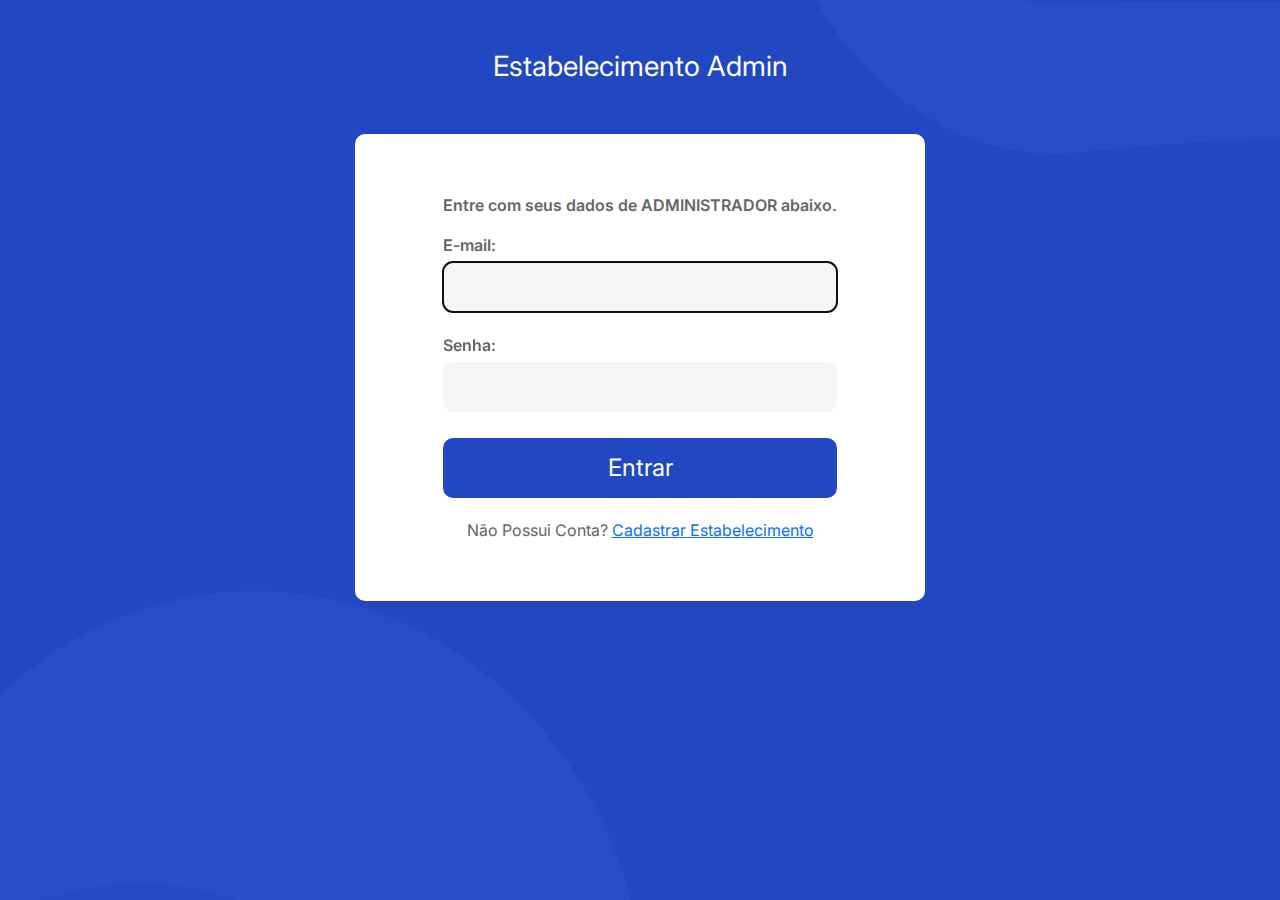
<file: index.html>
<!DOCTYPE html>
<html lang="pt-br">
<head>
    <meta charset="UTF-8">
    <meta name="viewport" content="width=device-width, initial-scale=1.0">
    <link rel="icon" href="./img/login.png">
    <link rel="stylesheet" href="https://cdn.jsdelivr.net/npm/bootstrap@5.1.3/dist/css/bootstrap.min.css">
    <link rel="stylesheet" href="./style/style.css">
    <title>Login</title>
</head>
<body>
    <h1 class="titulo">Estabelecimento Admin</h1>
    <div class="containerDestaque">
        <p>Entre com seus dados de ADMINISTRADOR abaixo.</p>
        <form>
            <p><label for="inEmail">E-mail:</label><br>
                <input type="text" class="campoFormulario" id="inEmail" required autofocus>
            </p>
            <p><label for="inSenha">Senha:</label><br>
                <input type="password" class="campoFormulario" id="inSenha" required>
            </p>
            <p class="erro" id="outErro"></p>
            <input type="submit" value="Entrar" class="botaoSubmit">
        </form>
        <span>Não Possui Conta? <a class="link" href="./cadastro.html">Cadastrar Estabelecimento</a></span>
    </div>
<script src="./js/login.js"></script>
</body>
</html>
</file>
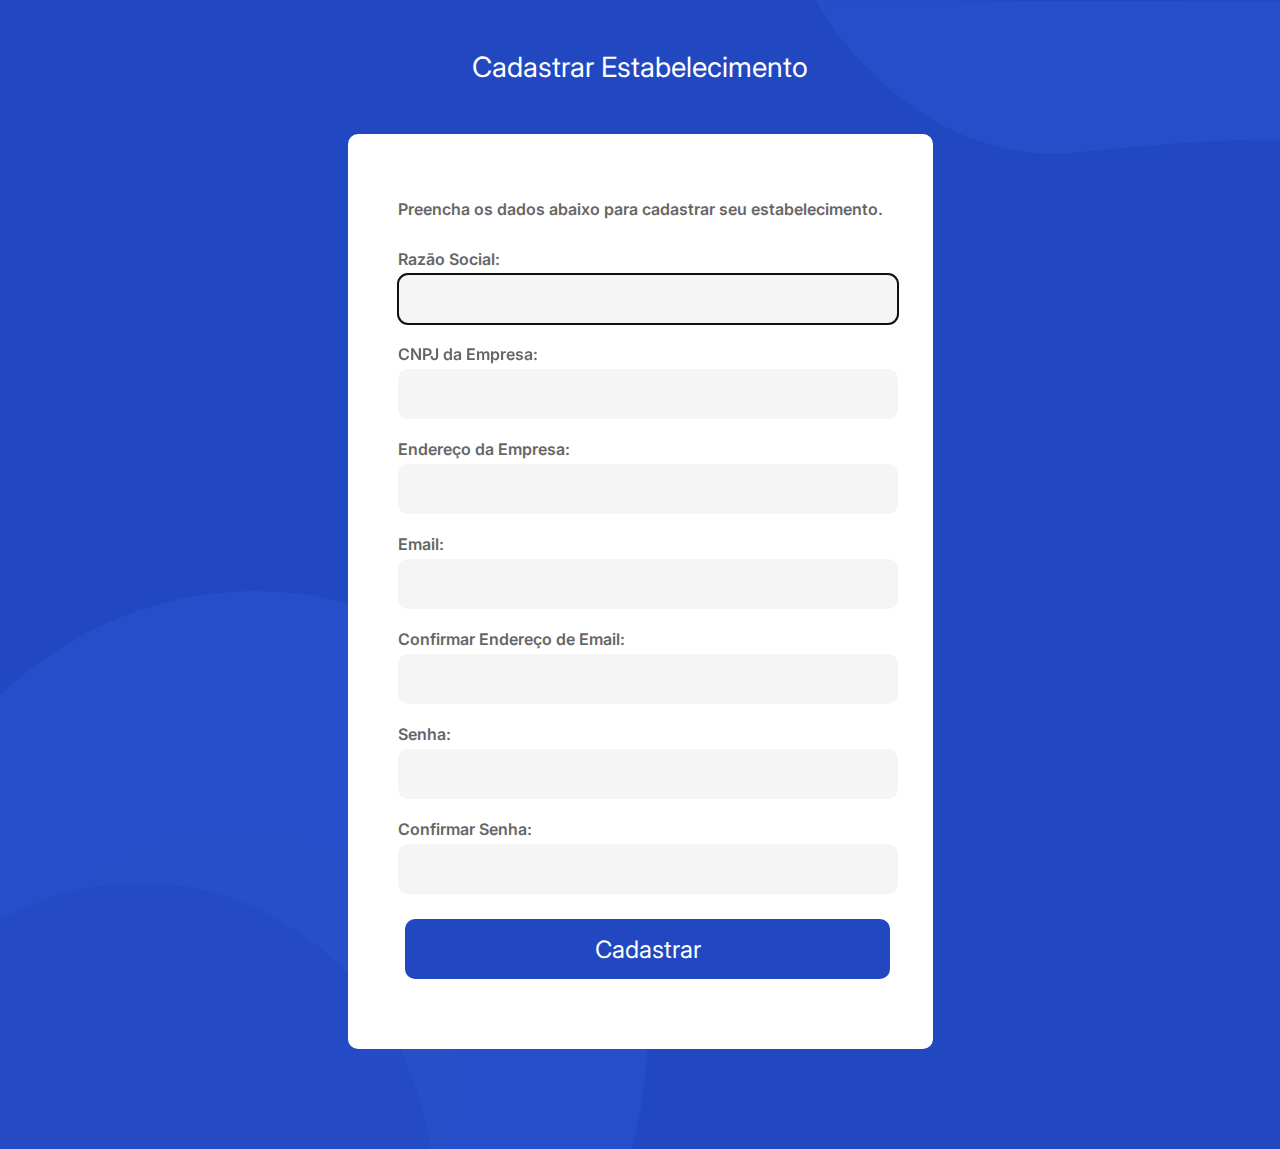
<file: cadastro.html>
<!DOCTYPE html>
<html lang="pt-br">
<head>
    <meta charset="UTF-8">
    <meta name="viewport" content="width=device-width, initial-scale=1.0">
    <link rel="icon" href="./img/cadastro.png">
    <link rel="stylesheet" href="./style/style.css">
    <link rel="stylesheet" href="./style/cadastro.css">
    <title>Cadastro</title>
</head>
<body>
    <h1 class="titulo">Cadastrar Estabelecimento</h1>
    <div class="containerDestaque">
        <p>Preencha os dados abaixo para cadastrar seu estabelecimento.</p>
        <form>
            <p><label for="inRazao">Razão Social:</label><br>
                <input type="text" class="campoFormulario" id="inRazao" required autofocus>
            </p>
            <p><label for="inCnpj">CNPJ da Empresa:</label><br>
                <input type="text" class="campoFormulario" id="inCnpj" maxlength="14" required>
            </p>
            <p><label for="inEndereco">Endereço da Empresa:</label><br>
                <input type="text" class="campoFormulario" id="inEndereco" required>
            </p>
            <p><label for="inEmail">Email:</label><br>
                <input type="texto" class="campoFormulario" id="inEmail" required>
            </p>
            <p><label for="inEmailConfirmacao">Confirmar Endereço de Email:</label><br>
                <input type="texto" class="campoFormulario" id="inEmailConfirmacao" required>
            </p>
            <p><label for="inSenha">Senha:</label><br>
                <input type="password" class="campoFormulario" id="inSenha" required>
            </p>
            <p><label for="inSenhaConfirmacao">Confirmar Senha:</label><br>
                <input type="password" class="campoFormulario" id="inSenhaConfirmacao" required>
            </p>
            <input type="submit" value="Cadastrar" class="botaoSubmit">
        </form>
    </div>
    <script src="./js/cadastro.js"></script>
</body>
</html>
</file>
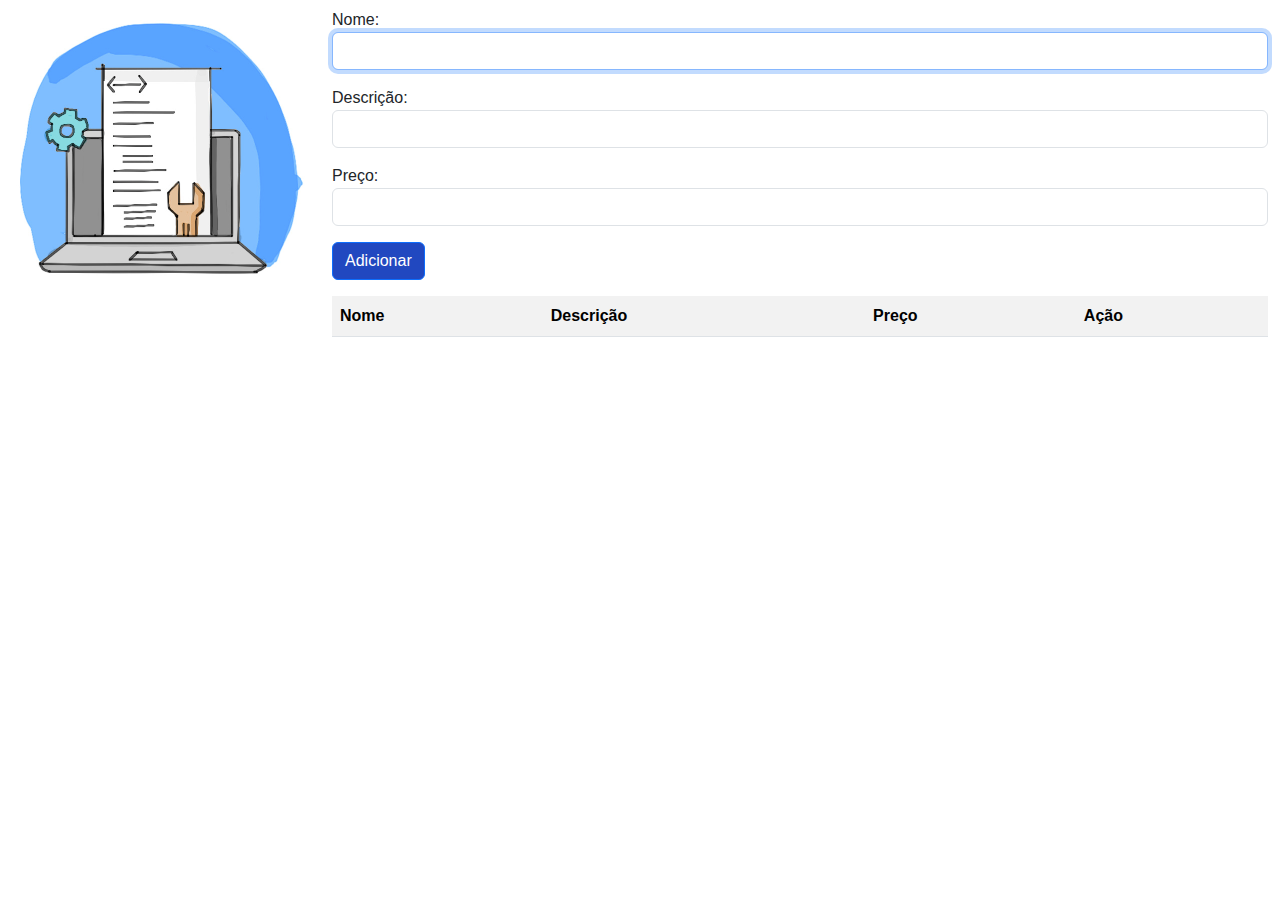
<file: painel.html>
<!DOCTYPE html>
<html lang="pt-br">
<head>
    <meta charset="UTF-8">
    <meta name="viewport" content="width=device-width, initial-scale=1.0">
    <link rel="icon" href="./img/painel.png">
    <link rel="stylesheet" href="https://cdn.jsdelivr.net/npm/bootstrap@5.1.3/dist/css/bootstrap.min.css">
    <link rel="stylesheet" href="./style/painel.css">
    <title>Painel</title>
</head>
<body>
    <div class="container-fluid">
      <div class="row">
        <div class="col-sm-3">
          <img src="./img/painelEstabelecimento.jpg" alt="Painel" class="img-fluid">
        </div>
        <div class="col-sm-9">
          <h1 id="outNome"></h1>
          <form>
            <p><label for="inNome">Nome:</label>
              <input type="text" class="form-control" id="inNome" required autofocus>
            </p>
            <p><label for="inDescricao">Descrição:</label>
              <input type="text" class="form-control" id="inDescricao" required>
            </p>
            <p><label for="inPreco">Preço:</label>
                <input type="number" class="form-control" id="inPreco" required step="0.01">
              </p>
            <input type="submit" class="btn btn-primary float-right mb-3 botao" value="Adicionar">
          </form>
          <table class="table table-striped">
            <tr>
              <th>Nome</th>
              <th>Descrição</th>
              <th>Preço</th>
              <th>Ação</th>
            </tr>
          </table>
        </div>
      </div>
    </div>
    <script src="./js/painel.js"></script>
  </body>
  </html>
</file>
<file: style/style.css>
@import url('https://fonts.googleapis.com/css2?family=Inter:wght@400;600&family=Poppins:wght@400;600;700&display=swap');

*{
    margin: 0;
    padding: 0;
}

:root{
    --cor-branca: #FFFFFF;
    --cor-cinza: #666666;
    --cor-cinza-secundario : #F5F5F5;
    --cor-azul: #2148C0;

    --fonte: 'Inter', sans-serif;
}

body{
    background-image: url("../img/background.svg");
    display: flex;
    justify-content: center;
    align-items: center;
    flex-direction: column;
    box-sizing: border-box;
}

 .containerDestaque{
    padding: 59px 88px;
    display: flex;
    flex-direction: column;
    justify-content: space-between;
    background-color: var(--cor-branca);
    border-radius: 10px;
} 

.titulo{
    margin: 50px;
    font-family: var(--fonte);
    color: var(--cor-branca);
    font-weight: 400;
    font-size: 1.75rem;
    text-align: center;
}

p{
    font-family: var(--fonte);
    color: var(--cor-cinza);
    font-weight: 600;
    font-size: 1rem;
}

.campoFormulario{
    width: 100%;
    height: 50px;
    background-color: var(--cor-cinza-secundario);
    border: none;
    border-radius: 10px;
    margin: 5px 0;
    font-size: 1rem;
    font-family: var(--fonte);
    font-weight: 400;
    color: var(--cor-cinza);
    padding: 0px 20px;
}

.botaoSubmit{
    width: 100%;
    height: 60px;
    border-radius: 10px;
    border: none;
    font-size: 1.5rem;
    font-family: var(--fonte);
    color: var(--cor-branca);
    background-color: var(--cor-azul);
    margin: 5px 0 20px 0;
}

span{
    text-align: center;
    font-family: var(--fonte);
    font-size: 1rem;
    font-weight: 400;
    color: var(--cor-cinza);
}

.erro{
    color: red;
    font-style: italic;
    font-size: 0.7rem;
}
</file>
<file: style/painel.css>
:root{
    --cor-branca: #FFFFFF;
    --cor-cinza: #666666;
    --cor-cinza-secundario : #F5F5F5;
    --cor-azul: #2148C0;

    --fonte: 'Inter', sans-serif;
}

body{
    font-family: var(--fonte);
    font-size: 1rem;
}

.botao{
    background-color: var(--cor-azul);
    color: var(--cor-branca);
}

#outNome{
    font-style: italic;
    color: var(--cor-azul);
}

.exclui { 
    color: red;
    cursor: pointer; 
}
</file>
<file: style/cadastro.css>
.containerDestaque{
    margin: 0px 0 100px 0;
    padding: 50px; 
      
}

.campoFormulario{
    padding: 0;
    padding-left: 15px;
    
}

p{
    margin: 15px 0;
}

.botaoSubmit{
    margin-left: 7.5px;
}
</file>
